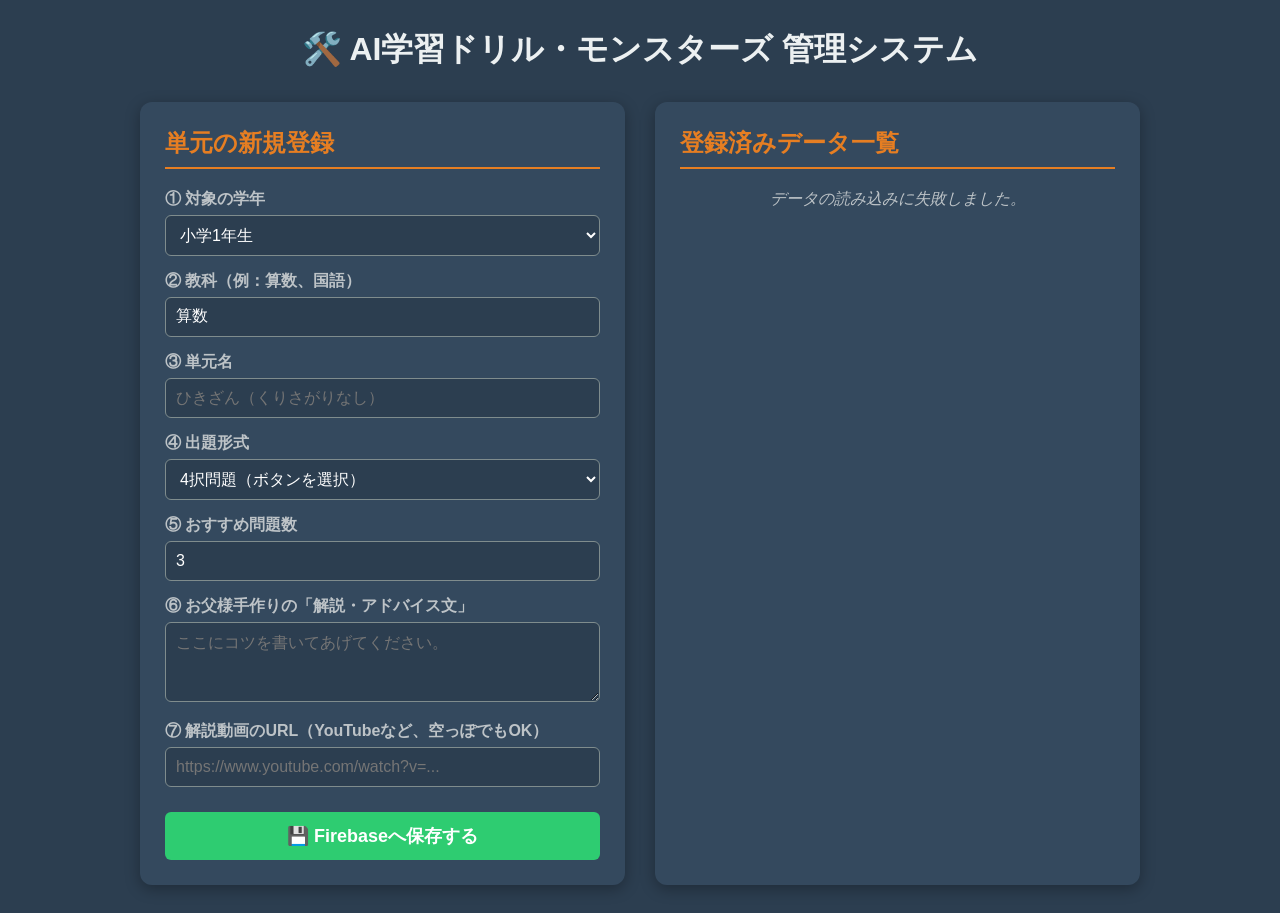
<file: public/admin.html>
<!DOCTYPE html>
<html lang="ja">
<head>
    <meta charset="UTF-8">
    <meta name="viewport" content="width=device-width, initial-scale=1.0">
    <title>【管理者用】問題＆解説エディタ（動画URL対応版）</title>
    <script src="env.js"></script>
    <style>
        body { font-family: sans-serif; background-color: #2c3e50; color: #ecf0f1; padding: 20px; }
        .wrapper { max-width: 1000px; margin: 0 auto; display: flex; gap: 30px; flex-wrap: wrap; }
        .panel { flex: 1; min-width: 300px; background: #34495e; padding: 25px; border-radius: 12px; box-shadow: 0 4px 15px rgba(0,0,0,0.3); box-sizing: border-box; }
        h1, h2 { text-align: center; color: #3498db; margin-top: 0; }
        h2 { color: #e67e22; border-bottom: 2px solid #e67e22; padding-bottom: 8px; text-align: left; }
        .form-group { margin-bottom: 15px; }
        label { font-weight: bold; display: block; margin-bottom: 5px; color: #bdc3c7; }
        input, select, textarea { width: 100%; padding: 10px; border-radius: 6px; border: 1px solid #7f8c8d; background: #2c3e50; color: white; box-sizing: border-box; font-size: 16px; }
        textarea { height: 80px; resize: vertical; }
        button { width: 100%; padding: 12px; background: #2ecc71; color: white; border: none; border-radius: 6px; font-weight: bold; font-size: 18px; cursor: pointer; margin-top: 10px; }
        button:hover { background: #27ae60; }
        button:disabled { background: #7f8c8d !important; cursor: not-allowed; }
        .list-container { max-height: 550px; overflow-y: auto; padding-right: 10px; }
        .grade-section { margin-bottom: 20px; background: #2c3e50; padding: 15px; border-radius: 8px; }
        .grade-title { font-size: 18px; font-weight: bold; color: #f1c40f; margin: 0 0 10px 0; border-left: 4px solid #f1c40f; padding-left: 8px; }
        .subject-section { margin-left: 10px; margin-bottom: 10px; }
        .subject-title { font-size: 16px; font-weight: bold; color: #2ecc71; margin: 5px 0; }
        .unit-item { background: #34495e; padding: 10px; border-radius: 6px; margin: 5px 0 10px 15px; border-left: 3px solid #3498db; }
        .unit-header { display: flex; justify-content: space-between; font-weight: bold; font-size: 14px; color: #ecf0f1; align-items: center; }
        .unit-type { font-size: 11px; background: #3498db; padding: 2px 6px; border-radius: 4px; margin-left: 5px; }
        .unit-intro { font-size: 13px; color: #bdc3c7; margin: 5px 0; background: rgba(0,0,0,0.1); padding: 6px; border-radius: 4px; white-space: pre-wrap; }
        .unit-video { font-size: 12px; color: #3498db; margin-top: 5px; text-decoration: underline; word-break: break-all; }
        .action-btns { display: flex; gap: 5px; margin-top: 5px; justify-content: flex-end; }
        .action-btns button { width: auto; padding: 4px 10px; font-size: 12px; margin: 0; border-radius: 4px; }
        .edit-btn { background: #f39c12; }
        .edit-btn:hover { background: #d35400; }
        .delete-btn { background: #e74c3c; }
        .delete-btn:hover { background: #c0392b; }
        .edit-mode-active { border: 2px solid #f39c12 !important; background: #3d566e !important; }
        .status { padding: 10px; border-radius: 6px; margin-top: 15px; font-weight: bold; text-align: center; display: none; }
        .success { background: #27ae60; color: white; }
        .error { background: #c0392b; color: white; }
        .loading { text-align: center; color: #bdc3c7; font-style: italic; }
    </style>
</head>
<body>

    <h1 style="color: #ecf0f1; margin-bottom: 30px;">🛠️ AI学習ドリル・モンスターズ 管理システム</h1>

    <div class="wrapper">
        <div id="form-panel" class="panel">
            <h2 id="form-title">単元の新規登録</h2>
            <div class="form-group">
                <label>① 対象の学年</label>
                <select id="admin-grade">
                    <option value="小学1年生">小学1年生</option>
                    <option value="小学2年生">小学2年生</option>
                    <option value="小学3年生">小学3年生</option>
                </select>
            </div>
            <div class="form-group">
                <label>② 教科（例：算数、国語）</label>
                <input type="text" id="admin-subject" placeholder="算数" value="算数">
            </div>
            <div class="form-group">
                <label>③ 単元名</label>
                <input type="text" id="admin-unit" placeholder="ひきざん（くりさがりなし）">
            </div>
            <div class="form-group">
                <label>④ 出題形式</label>
                <select id="admin-type">
                    <option value="choice">4択問題（ボタンを選択）</option>
                    <option value="input">記述問題（キーボード入力）</option>
                </select>
            </div>
            <div class="form-group">
                <label>⑤ おすすめ問題数</label>
                <input type="number" id="admin-count" min="1" max="10" value="3">
            </div>
            <div class="form-group">
                <label>⑥ お父様手作りの「解説・アドバイス文」</label>
                <textarea id="admin-intro" placeholder="ここにコツを書いてあげてください。"></textarea>
            </div>
            <div class="form-group">
                <label>⑦ 解説動画のURL（YouTubeなど、空っぽでもOK）</label>
                <input type="url" id="admin-video" placeholder="https://www.youtube.com/watch?v=...">
            </div>

            <button id="save-btn">💾 Firebaseへ保存する</button>
            <button id="cancel-edit-btn" style="background:#7f8c8d; display:none;">❌ 編集をキャンセル</button>
            <div id="status-box" class="status"></div>
        </div>

        <div class="panel">
            <h2>登録済みデータ一覧</h2>
            <div id="list-loading" class="loading">データベースから データを読み込み中...</div>
            <div id="data-list-container" class="list-container"></div>
        </div>
    </div>

    <script>
        let editingIndex = null;
        let globalGradesData = null;

        async function refreshDataList() {
            const container = document.getElementById("data-list-container");
            const loadingText = document.getElementById("list-loading");
            const dbUrl = window.FIREBASE_DB_URL;

            try {
                const response = await fetch(`${dbUrl}grades.json`);
                globalGradesData = await response.json();
                loadingText.style.display = "none";
                container.innerHTML = "";

                if (!globalGradesData) {
                    container.innerHTML = "<p style='text-align:center; color:#cbd5e1;'>まだデータはありません。</p>";
                    return;
                }

                Object.keys(globalGradesData).sort().forEach(gradeName => {
                    const gradeBox = document.createElement("div");
                    gradeBox.className = "grade-section";
                    gradeBox.innerHTML = `<div class="grade-title">📁 ${gradeName}</div>`;
                    const subjectsData = globalGradesData[gradeName];
                    
                    Object.keys(subjectsData).forEach(subjectName => {
                        const subjectBox = document.createElement("div");
                        subjectBox.className = "subject-section";
                        subjectBox.innerHTML = `<div class="subject-title">└── 📘 ${subjectName}</div>`;

                        const unitsList = subjectsData[subjectName];
                        if (Array.isArray(unitsList)) {
                            unitsList.forEach((unitData, index) => {
                                if (!unitData) return;
                                const typeText = unitData.type === "choice" ? "4択" : "入力";
                                const videoText = unitData.videoUrl ? `<div class="unit-video">🎥 動画URLあり</div>` : "";

                                const unitItem = document.createElement("div");
                                unitItem.className = "unit-item";
                                unitItem.innerHTML = `
                                    <div class="unit-header">
                                        <span>📝 ${unitData.unit} (${unitData.defaultQuestions}問)</span>
                                        <span class="unit-type">${typeText}</span>
                                    </div>
                                    <div class="unit-intro">${unitData.intro || "（解説なし）"}</div>
                                    ${videoText}
                                    <div class="action-btns">
                                        <button class="edit-btn" onclick="startEdit('${gradeName}', '${subjectName}', ${index})">✏️ 修正</button>
                                        <button class="delete-btn" onclick="deleteUnit('${gradeName}', '${subjectName}', ${index})">🗑️ 削除</button>
                                    </div>
                                `;
                                subjectBox.appendChild(unitItem);
                            });
                        }
                        gradeBox.appendChild(subjectBox);
                    });
                    container.appendChild(gradeBox);
                });
            } catch (error) {
                loadingText.innerText = "データの読み込みに失敗しました。";
            }
        }

        window.startEdit = function(grade, subject, index) {
            const unitData = globalGradesData[grade][subject][index];
            editingIndex = index;
            document.getElementById("admin-grade").value = grade;
            document.getElementById("admin-subject").value = subject;
            document.getElementById("admin-unit").value = unitData.unit;
            document.getElementById("admin-type").value = unitData.type;
            document.getElementById("admin-count").value = unitData.defaultQuestions;
            document.getElementById("admin-intro").value = unitData.intro || "";
            document.getElementById("admin-video").value = unitData.videoUrl || ""; // 動画URLをセット

            document.getElementById("admin-grade").disabled = true;
            document.getElementById("admin-subject").disabled = true;
            document.getElementById("form-panel").classList.add("edit-mode-active");
            document.getElementById("form-title").innerText = "⚠️ 単元の修正・上書きモード";
            document.getElementById("save-btn").innerText = "🔄 修正内容で上書き保存する";
            document.getElementById("cancel-edit-btn").style.display = "block";
        };

        function cancelEdit() {
            editingIndex = null;
            document.getElementById("admin-grade").disabled = false;
            document.getElementById("admin-subject").disabled = false;
            document.getElementById("form-panel").classList.remove("edit-mode-active");
            document.getElementById("form-title").innerText = "単元の新規登録";
            document.getElementById("save-btn").innerText = "💾 Firebaseへ保存する";
            document.getElementById("cancel-edit-btn").style.display = "none";
            document.getElementById("admin-unit").value = "";
            document.getElementById("admin-intro").value = "";
            document.getElementById("admin-video").value = "";
        }
        document.getElementById("cancel-edit-btn").addEventListener("click", cancelEdit);

        document.getElementById("save-btn").addEventListener("click", async () => {
            const statusBox = document.getElementById("status-box");
            statusBox.style.display = "none";

            const grade = document.getElementById("admin-grade").value;
            const subject = document.getElementById("admin-subject").value.trim();
            const unitName = document.getElementById("admin-unit").value.trim();
            const type = document.getElementById("admin-type").value;
            const count = parseInt(document.getElementById("admin-count").value) || 3;
            const intro = document.getElementById("admin-intro").value.trim();
            const videoUrl = document.getElementById("admin-video").value.trim(); // 動画URLを取得

            if (!subject || !unitName) {
                showStatus("学年・教科・単元名は必須です！", "error");
                return;
            }

            const dbUrl = window.FIREBASE_DB_URL;
            document.getElementById("save-btn").disabled = true;

            try {
                const fetchUrl = `${dbUrl}grades/${grade}/${subject}.json`;
                const response = await fetch(fetchUrl);
                let currentUnits = [];
                if (response.ok) {
                    const data = await response.json();
                    if (Array.isArray(data)) currentUnits = data;
                }

                const newUnitData = {
                    unit: unitName,
                    defaultQuestions: count,
                    type: type,
                    intro: intro,
                    videoUrl: videoUrl // Firebaseに動画URLを一緒に保存！
                };

                if (editingIndex !== null) { currentUnits[editingIndex] = newUnitData; } 
                else { currentUnits.push(newUnitData); }

                await fetch(fetchUrl, { method: "PUT", headers: { "Content-Type": "application/json" }, body: JSON.stringify(currentUnits) });
                showStatus("🎉 保存しました！", "success");
                cancelEdit();
                refreshDataList();
            } catch (error) {
                showStatus("エラーが発生しました。", "error");
            } finally {
                document.getElementById("save-btn").disabled = false;
            }
        });

        window.deleteUnit = async function(grade, subject, index) {
            if (!confirm("本当に削除しますか？")) return;
            const dbUrl = window.FIREBASE_DB_URL;
            try {
                let currentUnits = globalGradesData[grade][subject];
                currentUnits.splice(index, 1);
                await fetch(`${dbUrl}grades/${grade}/${subject}.json`, { method: "PUT", headers: { "Content-Type": "application/json" }, body: JSON.stringify(currentUnits) });
                showStatus("🗑️ 削除しました。", "success");
                refreshDataList();
            } catch (error) { showStatus("削除に失敗しました。", "error"); }
        };

        function showStatus(msg, type) {
            const statusBox = document.getElementById("status-box");
            statusBox.innerText = msg; statusBox.className = `status ${type}`; statusBox.style.display = "block";
        }
        refreshDataList();
    </script>
</body>
</html>
</file>
